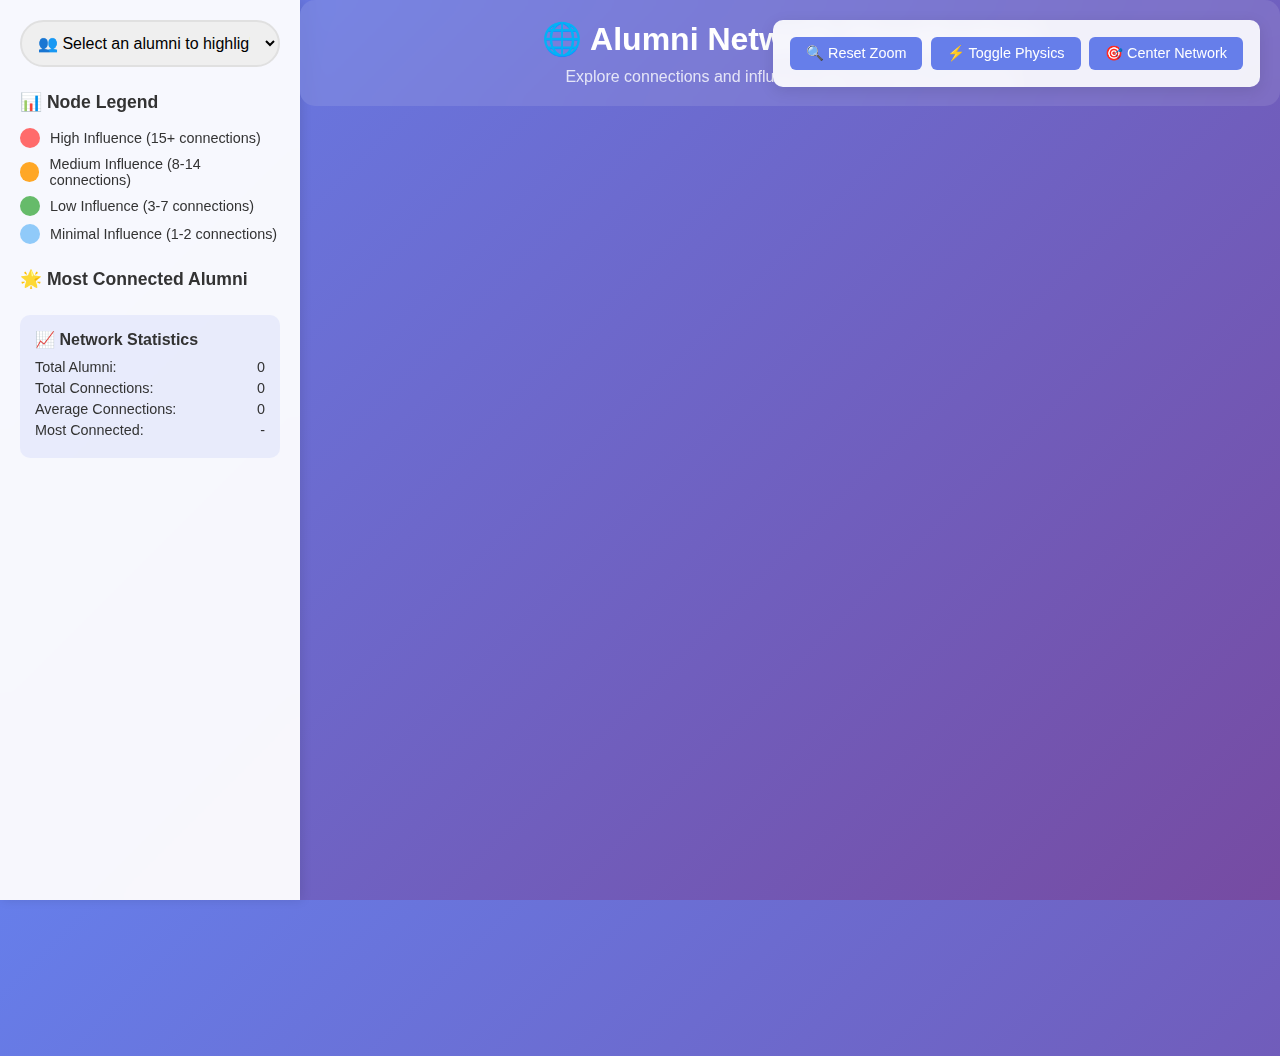
<file: network-visualization.html>
<!DOCTYPE html>
<html lang="en">
<head>
    <meta charset="UTF-8">
    <meta name="viewport" content="width=device-width, initial-scale=1.0">
    <title>Alumni Network Visualization</title>
    <script src="https://d3js.org/d3.v7.min.js"></script>
    <style>
        * {
            margin: 0;
            padding: 0;
            box-sizing: border-box;
        }

        body {
            font-family: 'Segoe UI', Tahoma, Geneva, Verdana, sans-serif;
            background: linear-gradient(135deg, #667eea 0%, #764ba2 100%);
            color: #333;
            overflow: hidden;
        }

        .container {
            display: flex;
            height: 100vh;
        }

        .sidebar {
            width: 300px;
            background: rgba(255, 255, 255, 0.95);
            backdrop-filter: blur(10px);
            padding: 20px;
            overflow-y: auto;
            box-shadow: 2px 0 10px rgba(0,0,0,0.1);
        }

        .main-content {
            flex: 1;
            position: relative;
        }

        .header {
            text-align: center;
            margin-bottom: 30px;
            padding: 20px;
            background: rgba(255, 255, 255, 0.1);
            backdrop-filter: blur(10px);
            border-radius: 15px;
        }

        .header h1 {
            color: white;
            font-size: 2rem;
            margin-bottom: 10px;
        }

        .header p {
            color: rgba(255, 255, 255, 0.8);
            font-size: 1rem;
        }

        .search-container {
            margin-bottom: 25px;
        }

        .search-input {
            width: 100%;
            padding: 12px;
            border: 2px solid #e0e0e0;
            border-radius: 25px;
            font-size: 16px;
            outline: none;
            transition: all 0.3s ease;
        }

        .search-input:focus {
            border-color: #667eea;
            box-shadow: 0 0 0 3px rgba(102, 126, 234, 0.1);
        }

        .legend {
            margin-bottom: 25px;
        }

        .legend h3 {
            color: #333;
            margin-bottom: 15px;
            font-size: 1.1rem;
        }

        .legend-item {
            display: flex;
            align-items: center;
            margin-bottom: 8px;
            font-size: 0.9rem;
        }

        .legend-color {
            width: 20px;
            height: 20px;
            border-radius: 50%;
            margin-right: 10px;
        }

        .most-connected {
            margin-bottom: 25px;
        }

        .most-connected h3 {
            color: #333;
            margin-bottom: 15px;
            font-size: 1.1rem;
        }

        .alumni-item {
            display: flex;
            align-items: center;
            padding: 8px 12px;
            margin-bottom: 5px;
            background: rgba(102, 126, 234, 0.1);
            border-radius: 8px;
            cursor: pointer;
            transition: all 0.3s ease;
        }

        .alumni-item:hover {
            background: rgba(102, 126, 234, 0.2);
            transform: translateX(5px);
        }

        .alumni-rank {
            background: #667eea;
            color: white;
            border-radius: 50%;
            width: 25px;
            height: 25px;
            display: flex;
            align-items: center;
            justify-content: center;
            font-size: 0.8rem;
            font-weight: bold;
            margin-right: 10px;
        }

        .alumni-info {
            flex: 1;
        }

        .alumni-name {
            font-weight: 600;
            color: #333;
            margin-bottom: 2px;
        }

        .alumni-connections {
            font-size: 0.8rem;
            color: #666;
        }

        .network-container {
            width: 100%;
            height: 100%;
            position: relative;
        }

        .tooltip {
            position: absolute;
            background: rgba(0, 0, 0, 0.9);
            color: white;
            padding: 10px 15px;
            border-radius: 8px;
            font-size: 14px;
            pointer-events: none;
            opacity: 0;
            transition: opacity 0.3s ease;
            z-index: 1000;
        }

        .tooltip.show {
            opacity: 1;
        }

        .controls {
            position: absolute;
            top: 20px;
            right: 20px;
            background: rgba(255, 255, 255, 0.9);
            backdrop-filter: blur(10px);
            padding: 15px;
            border-radius: 10px;
            box-shadow: 0 4px 15px rgba(0,0,0,0.1);
        }

        .control-button {
            background: #667eea;
            color: white;
            border: none;
            padding: 8px 16px;
            border-radius: 6px;
            cursor: pointer;
            margin: 2px;
            font-size: 0.9rem;
            transition: all 0.3s ease;
        }

        .control-button:hover {
            background: #5a67d8;
            transform: translateY(-2px);
        }

        .stats {
            margin-top: 20px;
            padding: 15px;
            background: rgba(102, 126, 234, 0.1);
            border-radius: 10px;
        }

        .stats h4 {
            color: #333;
            margin-bottom: 10px;
        }

        .stat-item {
            display: flex;
            justify-content: space-between;
            margin-bottom: 5px;
            font-size: 0.9rem;
        }

        /* Responsive design */
        @media (max-width: 768px) {
            .container {
                flex-direction: column;
            }
            
            .sidebar {
                width: 100%;
                height: 200px;
                order: 2;
            }
            
            .main-content {
                order: 1;
                height: calc(100vh - 200px);
            }
        }
    </style>
</head>
<body>
    <div class="container">
        <div class="sidebar">
            <div class="search-container">
                <select class="search-input" id="alumniSelect">
                    <option value="">👥 Select an alumni to highlight...</option>
                </select>
            </div>
            
            <div class="legend">
                <h3>📊 Node Legend</h3>
                <div class="legend-item">
                    <div class="legend-color" style="background: #ff6b6b;"></div>
                    <span>High Influence (15+ connections)</span>
                </div>
                <div class="legend-item">
                    <div class="legend-color" style="background: #ffa726;"></div>
                    <span>Medium Influence (8-14 connections)</span>
                </div>
                <div class="legend-item">
                    <div class="legend-color" style="background: #66bb6a;"></div>
                    <span>Low Influence (3-7 connections)</span>
                </div>
                <div class="legend-item">
                    <div class="legend-color" style="background: #90caf9;"></div>
                    <span>Minimal Influence (1-2 connections)</span>
                </div>
            </div>
            
            <div class="most-connected">
                <h3>🌟 Most Connected Alumni</h3>
                <div id="alumniRanking"></div>
            </div>
            
            <div class="stats">
                <h4>📈 Network Statistics</h4>
                <div class="stat-item">
                    <span>Total Alumni:</span>
                    <span id="totalAlumni">0</span>
                </div>
                <div class="stat-item">
                    <span>Total Connections:</span>
                    <span id="totalConnections">0</span>
                </div>
                <div class="stat-item">
                    <span>Average Connections:</span>
                    <span id="avgConnections">0</span>
                </div>
                <div class="stat-item">
                    <span>Most Connected:</span>
                    <span id="mostConnected">-</span>
                </div>
            </div>
        </div>
        
        <div class="main-content">
            <div class="header">
                <h1>🌐 Alumni Network Visualization</h1>
                <p>Explore connections and influence within the alumni community</p>
            </div>
            
            <div class="controls">
                <button class="control-button" onclick="resetZoom()">🔍 Reset Zoom</button>
                <button class="control-button" onclick="togglePhysics()">⚡ Toggle Physics</button>
                <button class="control-button" onclick="centerNetwork()">🎯 Center Network</button>
            </div>
            
            <div class="network-container" id="networkContainer"></div>
            <div class="tooltip" id="tooltip"></div>
        </div>
    </div>

    <script>
        // Global variables for alumni data
        let alumniData = { nodes: [], links: [] };
        let rawAlumniData = [];

        // Google Sheets CSV URLs (same as main app)
        const GOOGLE_SHEETS_PRIMARY_URL = 'https://docs.google.com/spreadsheets/d/e/2PACX-1vRNZd56-34Smsl9_wFik9OsErpCSN6yDjRCh-3Rbt7i2o0szFf6J8JzsaUXB_Xw0onxOcpMMhxBH-_h/pub?output=csv';
        const GOOGLE_SHEETS_ALTERNATIVE_URL = 'https://docs.google.com/spreadsheets/d/1zeUrlPCj7ZAmw1SHd8nvnYky5mCvpKZtNonb6oXfPA0/export?format=csv&gid=0';

        // Load real alumni data
        async function loadRealAlumniData() {
            try {
                console.log('🔄 Loading real alumni data...');
                
                let csvData;
                try {
                    // Try primary Google Sheets URL first
                    console.log('🌐 Trying primary Google Sheets URL...');
                    const response = await fetch(GOOGLE_SHEETS_PRIMARY_URL + '&timestamp=' + Date.now(), {
                        method: 'GET',
                        mode: 'cors',
                        headers: { 'Accept': 'text/csv' }
                    });
                    
                    if (response.ok) {
                        csvData = await response.text();
                        
                        // Check if we got HTML instead of CSV
                        if (csvData.includes('<HTML>') || csvData.includes('<html>') || csvData.includes('Temporary Redirect')) {
                            throw new Error('Got HTML instead of CSV from primary URL');
                        }
                        console.log('✅ Primary Google Sheets data loaded');
                    } else {
                        throw new Error(`Primary URL failed: ${response.status}`);
                    }
                } catch (error) {
                    console.warn('⚠️ Primary Google Sheets failed, trying alternative URL:', error);
                    try {
                        // Try alternative Google Sheets URL
                        const altResponse = await fetch(GOOGLE_SHEETS_ALTERNATIVE_URL, {
                            method: 'GET',
                            mode: 'cors'
                        });
                        
                        if (altResponse.ok) {
                            csvData = await altResponse.text();
                            if (!csvData.includes('<HTML>') && !csvData.includes('<html>')) {
                                console.log('✅ Alternative Google Sheets data loaded');
                            } else {
                                throw new Error('Alternative URL also returned HTML');
                            }
                        } else {
                            throw new Error(`Alternative URL failed: ${altResponse.status}`);
                        }
                    } catch (altError) {
                        console.warn('⚠️ Alternative Google Sheets also failed, trying local CSV files:', altError);
                        try {
                            // Try test CSV first
                            console.log('🧪 Trying test CSV file...');
                            const testResponse = await fetch('./data/test-alumni.csv?t=' + Date.now());
                            if (testResponse.ok) {
                                csvData = await testResponse.text();
                                console.log('✅ Test CSV data loaded');
                            } else {
                                // Try main alumni CSV file
                                console.log('📊 Trying main alumni CSV file...');
                                const fallbackResponse = await fetch('./data/alumni.csv?t=' + Date.now());
                                if (!fallbackResponse.ok) throw new Error('Local CSV not found');
                                csvData = await fallbackResponse.text();
                                console.log('✅ Main alumni CSV data loaded');
                            }
                        } catch (csvError) {
                            console.warn('⚠️ All data sources failed, using fallback data:', csvError);
                            createFallbackData();
                            return;
                        }
                    }
                }

                // Parse CSV data
                rawAlumniData = parseCSV(csvData);
                console.log(`📊 Parsed ${rawAlumniData.length} alumni records`);
                
                // Debug: Show first few names
                if (rawAlumniData.length > 0) {
                    console.log('👥 First few alumni names:', rawAlumniData.slice(0, 5).map(a => a.name));
                    console.log('📋 Sample alumni data:', rawAlumniData.slice(0, 2));
                } else {
                    console.error('🚨 No alumni data was parsed from CSV!');
                    console.log('📄 Raw CSV data sample:', csvData.substring(0, 500));
                }

                if (rawAlumniData.length === 0) {
                    console.warn('⚠️ No valid alumni data found, using fallback');
                    createFallbackData();
                    return;
                }

                console.log('✅ Real alumni data loaded successfully - proceeding with network generation');

                // Convert to network format
                generateNetworkData();
                
                // Populate alumni dropdown
                populateAlumniDropdown();
                
                // Initialize network visualization
                initNetwork();
                
            } catch (error) {
                console.error('❌ Failed to load alumni data:', error);
                createFallbackData();
            }
        }

        // Parse CSV data (improved method)
        function parseCSV(csvText) {
            try {
                console.log('🔄 Parsing CSV data...');
                console.log('📄 CSV length:', csvText.length, 'characters');
                console.log('📄 First 200 chars:', csvText.substring(0, 200));
                
                const lines = csvText.trim().split('\n');
                if (lines.length < 2) {
                    console.warn('⚠️ CSV has insufficient data');
                    return [];
                }

                const headers = parseCSVLine(lines[0]);
                console.log('📋 CSV Headers:', headers);
                
                // Check for photo-related headers
                const photoHeaders = headers.filter(h => 
                    h.toLowerCase().includes('photo') || 
                    h.toLowerCase().includes('image') || 
                    h.toLowerCase().includes('picture') ||
                    h.toLowerCase().includes('avatar')
                );
                if (photoHeaders.length > 0) {
                    console.log('📸 Found photo-related headers:', photoHeaders);
                } else {
                    console.log('⚠️ No photo-related headers found in CSV');
                }
                
                const alumni = [];
                for (let i = 1; i < lines.length; i++) {
                    try {
                        const values = parseCSVLine(lines[i]);
                        if (values.length < 3) continue; // Skip rows with too few columns
                        
                        const alumniData = {};
                        headers.forEach((header, index) => {
                            alumniData[header] = values[index] ? values[index].trim() : '';
                        });

                        // Convert to standardized format
                        const standardized = convertToStandardFormat(alumniData);
                        if (standardized.name && standardized.name !== 'Anonymous' && standardized.name.trim() !== '') {
                            alumni.push(standardized);
                        }
                    } catch (rowError) {
                        console.warn(`⚠️ Error parsing row ${i}:`, rowError);
                    }
                }
                
                console.log(`📊 Successfully parsed ${alumni.length} valid alumni`);
                return alumni;
            } catch (error) {
                console.error('❌ Error parsing CSV:', error);
                return [];
            }
        }

        // Parse CSV line handling quoted fields
        function parseCSVLine(line) {
            const result = [];
            let current = '';
            let inQuotes = false;
            
            for (let i = 0; i < line.length; i++) {
                const char = line[i];
                
                if (char === '"') {
                    inQuotes = !inQuotes;
                } else if (char === ',' && !inQuotes) {
                    result.push(current.trim());
                    current = '';
                } else {
                    current += char;
                }
            }
            
            result.push(current.trim());
            return result.map(field => field.replace(/^"|"$/g, '')); // Remove surrounding quotes
        }

        // Convert raw data to standardized format
        function convertToStandardFormat(rawAlumni) {
            // Try multiple possible name fields
            const nameFields = ['name', 'Name', 'full_name', 'Full Name', 'Full name', 'FullName', 'fullName'];
            const firstNameFields = ['first_name', 'First Name', 'firstName', 'first'];
            const lastNameFields = ['last_name', 'Last Name', 'lastName', 'last'];
            
            let name = '';
            
            // Try full name fields first
            for (const field of nameFields) {
                if (rawAlumni[field] && rawAlumni[field].trim()) {
                    name = rawAlumni[field].trim();
                    break;
                }
            }
            
            // If no full name, try combining first + last
            if (!name) {
                const firstName = firstNameFields.find(f => rawAlumni[f]) ? rawAlumni[firstNameFields.find(f => rawAlumni[f])].trim() : '';
                const lastName = lastNameFields.find(f => rawAlumni[f]) ? rawAlumni[lastNameFields.find(f => rawAlumni[f])].trim() : '';
                if (firstName || lastName) {
                    name = `${firstName} ${lastName}`.trim();
                }
            }

            // Get other fields with multiple possible names
            const degreeFields = ['degree', 'Degree', 'field_of_study', 'Field of Study', 'major', 'Major', 'study_field'];
            const classFields = ['class', 'Class', 'graduation_year', 'Graduation Year', 'year', 'Year'];
            const industryFields = ['industry', 'Industry', 'current_industry', 'Current Industry', 'sector'];
            const attendingFields = ['attending', 'Attending', 'summit_2025', 'Summit 2025', 'will_attend'];

            const degree = degreeFields.find(f => rawAlumni[f]) ? rawAlumni[degreeFields.find(f => rawAlumni[f])].trim() : '';
            const classYear = classFields.find(f => rawAlumni[f]) ? rawAlumni[classFields.find(f => rawAlumni[f])].trim() : '';
            const industry = industryFields.find(f => rawAlumni[f]) ? rawAlumni[industryFields.find(f => rawAlumni[f])].trim() : '';
            const attendingValue = attendingFields.find(f => rawAlumni[f]) ? rawAlumni[attendingFields.find(f => rawAlumni[f])] : '';
            const attending = attendingValue === 'Yes' || attendingValue === 'yes' || attendingValue === 'TRUE' || attendingValue === true;

            // Get photo field
            const photoFields = ['photo', 'Photo', 'image', 'Image', 'picture', 'Picture', 'avatar', 'profile_pic', 'profile_image'];
            const photo = photoFields.find(f => rawAlumni[f]) ? rawAlumni[photoFields.find(f => rawAlumni[f])].trim() : '';

            const result = {
                name: name || 'Anonymous',
                class: classYear,
                degree: degree,
                industry: industry,
                attending: attending,
                company: rawAlumni.company || rawAlumni.Company || rawAlumni.current_company || '',
                position: rawAlumni.position || rawAlumni.Position || rawAlumni.job_title || '',
                location: rawAlumni.location || rawAlumni.Location || rawAlumni.city || '',
                photo: photo
            };
            
            // Debug: Log the conversion for the first few entries
            if (Math.random() < 0.1) { // Log ~10% of conversions to avoid spam
                console.log('🔄 Converting raw alumni:', rawAlumni);
                console.log('➡️ To standardized format:', result);
                if (photo) {
                    console.log('📸 Found photo URL:', photo);
                }
            }
            
            return result;
        }

        // Create fallback data if real data fails
        function createFallbackData() {
            console.log('🚨 WARNING: Using fallback data because real data failed to load!');
            console.log('🚨 This means you are seeing demo names, not real alumni data');
            rawAlumniData = [
                { name: "DEMO: Sarah Chen", class: "2020", degree: "Computer Science", industry: "Tech", attending: true },
                { name: "DEMO: Michael Rodriguez", class: "2020", degree: "Computer Science", industry: "Tech", attending: true },
                { name: "DEMO: Emily Johnson", class: "2019", degree: "Business Administration", industry: "Finance", attending: false },
                { name: "DEMO: David Kim", class: "2019", degree: "Business Administration", industry: "Consulting", attending: true },
                { name: "DEMO: Jessica Williams", class: "2021", degree: "Engineering", industry: "Manufacturing", attending: true }
            ];
            
            // Convert to network format
            generateNetworkData();
            
            // Populate alumni dropdown
            populateAlumniDropdown();
            
            // Initialize network visualization
            initNetwork();
        }

        // Generate network connections based on alumni data
        function generateNetworkData() {
            console.log(`🔄 Converting ${rawAlumniData.length} alumni to network nodes...`);
            
            // Convert alumni to nodes
            alumniData.nodes = rawAlumniData.map((alumni, index) => ({
                id: `alumni_${index}`,
                name: alumni.name,
                class: alumni.class,
                degree: alumni.degree,
                industry: alumni.industry,
                company: alumni.company,
                position: alumni.position,
                location: alumni.location,
                attending: alumni.attending,
                photo: alumni.photo || alumni.image || alumni.picture || '',
                rawData: alumni // Keep reference to original data
            }));
            
            console.log(`✅ Created ${alumniData.nodes.length} nodes with names:`, alumniData.nodes.slice(0, 5).map(n => n.name));

            // Generate connections based on degree and class
            alumniData.links = [];
            
            for (let i = 0; i < alumniData.nodes.length; i++) {
                for (let j = i + 1; j < alumniData.nodes.length; j++) {
                    const nodeA = alumniData.nodes[i];
                    const nodeB = alumniData.nodes[j];
                    
                    let shouldConnect = false;
                    let connectionType = 'friendship';
                    
                    // Same degree - high chance of connection
                    if (nodeA.degree === nodeB.degree) {
                        shouldConnect = Math.random() < 0.7; // 70% chance
                        connectionType = 'professional';
                    }
                    // Same class - medium chance of connection
                    else if (nodeA.class === nodeB.class) {
                        shouldConnect = Math.random() < 0.5; // 50% chance
                        connectionType = 'cohort';
                    }
                    // Different degree and class - low chance
                    else {
                        shouldConnect = Math.random() < 0.15; // 15% chance
                        connectionType = 'friendship';
                    }
                    
                    if (shouldConnect) {
                        alumniData.links.push({
                            source: nodeA.id,
                            target: nodeB.id,
                            type: connectionType
                        });
                    }
                }
            }

            console.log(`🔗 Generated ${alumniData.links.length} connections between ${alumniData.nodes.length} alumni`);
        }

        // Populate the alumni dropdown
        function populateAlumniDropdown() {
            const select = document.getElementById('alumniSelect');
            select.innerHTML = '<option value="">👥 Select an alumni to highlight...</option>';
            
            // Sort alumni by name
            const sortedAlumni = [...alumniData.nodes].sort((a, b) => a.name.localeCompare(b.name));
            
            sortedAlumni.forEach(alumni => {
                const option = document.createElement('option');
                option.value = alumni.id;
                option.textContent = `${alumni.name} (${alumni.class}, ${alumni.degree})`;
                select.appendChild(option);
            });
        }



        // Network visualization variables
        let svg, simulation, nodes, links, tooltip;
        let width, height;
        let physicsEnabled = true;
        let selectedNode = null;

        // Initialize the network visualization
        function initNetwork() {
            // Set up dimensions
            const container = d3.select("#networkContainer");
            const containerRect = container.node().getBoundingClientRect();
            width = containerRect.width;
            height = containerRect.height;

            // Create SVG
            svg = container.append("svg")
                .attr("width", width)
                .attr("height", height);

            // Add zoom behavior
            const zoom = d3.zoom()
                .scaleExtent([0.1, 4])
                .on("zoom", (event) => {
                    svg.select("g").attr("transform", event.transform);
                });

            svg.call(zoom);

            // Create main group for zooming
            const g = svg.append("g");

            // Create tooltip
            tooltip = d3.select("#tooltip");

            // Process data and calculate centrality
            processNetworkData();

            // Create force simulation
            simulation = d3.forceSimulation(alumniData.nodes)
                .force("link", d3.forceLink(alumniData.links).id(d => d.id).distance(80))
                .force("charge", d3.forceManyBody().strength(-300))
                .force("center", d3.forceCenter(width / 2, height / 2))
                .force("collision", d3.forceCollide().radius(d => getNodeRadius(d) + 5));

            // Create links
            const link = g.append("g")
                .selectAll("line")
                .data(alumniData.links)
                .join("line")
                .attr("stroke", "#999")
                .attr("stroke-opacity", 0.6)
                .attr("stroke-width", d => getLinkWidth(d));

            // Create nodes with profile images (simplified)
            const node = g.append("g")
                .selectAll("g")
                .data(alumniData.nodes)
                .join("g")
                .style("cursor", "pointer")
                .call(d3.drag()
                    .on("start", dragStarted)
                    .on("drag", dragged)
                    .on("end", dragEnded));

            // Add background circles first
            node.append("circle")
                .attr("r", d => getNodeRadius(d))
                .attr("fill", d => getNodeColor(d))
                .attr("stroke", "#fff")
                .attr("stroke-width", 2);

            // Add text labels on circles (fallback)
            node.append("text")
                .attr("text-anchor", "middle")
                .attr("dy", "0.35em")
                .attr("font-size", "10px")
                .attr("font-weight", "bold")
                .attr("fill", "white")
                .text(d => {
                    const names = d.name.split(' ');
                    return names.map(n => n[0]).join('').substring(0, 2).toUpperCase();
                });

            // Try to add real images on top of circles
            node.each(function(d) {
                const nodeGroup = d3.select(this);
                const imageUrl = getProfileImageUrl(d);
                
                // Only try to load image if we have a real URL (not generated avatar)
                if (imageUrl && !imageUrl.includes('ui-avatars.com')) {
                    console.log(`📸 Attempting to load real image for ${d.name}: ${imageUrl}`);
                    
                    // Create a test image
                    const testImg = new Image();
                    testImg.crossOrigin = "anonymous";
                    
                    testImg.onload = function() {
                        console.log(`✅ Real image loaded for ${d.name}`);
                        
                        // Hide the text (we'll show the image instead)
                        nodeGroup.select("text").style("display", "none");
                        
                        // Add the real image
                        nodeGroup.append("image")
                            .attr("x", -getNodeRadius(d))
                            .attr("y", -getNodeRadius(d))
                            .attr("width", getNodeRadius(d) * 2)
                            .attr("height", getNodeRadius(d) * 2)
                            .attr("href", imageUrl)
                            .style("border-radius", "50%");
                    };
                    
                    testImg.onerror = function() {
                        console.log(`❌ Real image failed for ${d.name}, keeping initials`);
                        // Keep the circle and initials as fallback
                    };
                    
                    testImg.src = imageUrl;
                } else {
                    console.log(`🎨 Using initials for ${d.name} (no real image URL)`);
                }
            });



            // Add labels
            const label = g.append("g")
                .selectAll("text")
                .data(alumniData.nodes)
                .join("text")
                .text(d => d.name)
                .attr("font-size", "12px")
                .attr("font-weight", "bold")
                .attr("fill", "#333")
                .attr("text-anchor", "middle")
                .attr("dy", -15)
                .style("pointer-events", "none");

            // Store references
            links = link;
            nodes = node;

            // Add event listeners
            node.on("mouseover", showTooltip)
                .on("mouseout", hideTooltip)
                .on("click", selectNode);

            // Update positions on simulation tick
            simulation.on("tick", () => {
                link
                    .attr("x1", d => d.source.x)
                    .attr("y1", d => d.source.y)
                    .attr("x2", d => d.target.x)
                    .attr("y2", d => d.target.y);

                node
                    .attr("transform", d => `translate(${d.x},${d.y})`);

                // Update clipping paths positions
                defs.selectAll("clipPath circle")
                    .attr("cx", d => d.x)
                    .attr("cy", d => d.y);

                label
                    .attr("x", d => d.x)
                    .attr("y", d => d.y);
            });

            // Initialize UI
            updateSidebar();
            setupSearch();
        }

        // Process network data and calculate centrality
        function processNetworkData() {
            // Calculate degree centrality for each node
            alumniData.nodes.forEach(node => {
                node.connections = alumniData.links.filter(link => 
                    link.source === node.id || link.target === node.id
                ).length;
                node.centrality = node.connections;
            });

            // Sort nodes by centrality
            alumniData.nodes.sort((a, b) => b.centrality - a.centrality);
        }

        // Get node radius based on centrality
        function getNodeRadius(node) {
            const baseRadius = 8;
            const maxRadius = 25;
            const maxConnections = Math.max(...alumniData.nodes.map(n => n.connections));
            return baseRadius + (node.connections / maxConnections) * (maxRadius - baseRadius);
        }

        // Get node color based on influence level
        function getNodeColor(node) {
            if (node.connections >= 15) return "#ff6b6b"; // High influence
            if (node.connections >= 8) return "#ffa726";  // Medium influence
            if (node.connections >= 3) return "#66bb6a";  // Low influence
            return "#90caf9"; // Minimal influence
        }

        // Get link width based on connection type
        function getLinkWidth(link) {
            const widths = {
                professional: 3,
                cohort: 2,
                friendship: 1.5
            };
            return widths[link.type] || 1;
        }

        // Get profile image URL for alumni
        function getProfileImageUrl(alumni) {
            console.log(`🖼️ Getting image for ${alumni.name}:`, alumni);
            
            let imageUrl = null;
            
            // Try to get image from alumni data
            if (alumni.rawData && alumni.rawData.photo) {
                console.log(`✅ Found photo in rawData: ${alumni.rawData.photo}`);
                imageUrl = alumni.rawData.photo;
            }
            // Try direct photo field
            else if (alumni.photo && alumni.photo.trim()) {
                console.log(`✅ Found direct photo: ${alumni.photo}`);
                imageUrl = alumni.photo.trim();
            }
            // Try common image field names
            else {
                const imageFields = ['photo', 'image', 'picture', 'avatar', 'profile_pic', 'profile_image', 'Photo', 'Image'];
                for (const field of imageFields) {
                    if (alumni[field] && alumni[field].trim()) {
                        console.log(`✅ Found image in field ${field}: ${alumni[field]}`);
                        imageUrl = alumni[field].trim();
                        break;
                    }
                }
            }
            
            if (imageUrl) {
                // Try to fix common URL issues before returning
                imageUrl = fixImageUrl(imageUrl);
                console.log(`🔧 Processed image URL: ${imageUrl}`);
                return imageUrl;
            }
            
            console.log(`⚠️ No photo found for ${alumni.name}, using generated avatar`);
            
            // Generate avatar using UI Avatars service as fallback
            const name = alumni.name || 'Anonymous';
            const color = getNodeColor(alumni).replace('#', '');
            
            return `https://ui-avatars.com/api/?name=${encodeURIComponent(name)}&size=128&background=${color}&color=fff&bold=true`;
        }

        // Fix common image URL issues
        function fixImageUrl(url) {
            if (!url) return url;
            
            // Fix Google Drive URLs
            if (url.includes('drive.google.com/file/d/')) {
                const fileIdMatch = url.match(/\/d\/([a-zA-Z0-9-_]+)/);
                if (fileIdMatch) {
                    return `https://drive.google.com/uc?export=view&id=${fileIdMatch[1]}`;
                }
            }
            
            // Fix Dropbox URLs
            if (url.includes('dropbox.com') && !url.includes('?raw=1')) {
                return url.replace('?dl=0', '?raw=1').replace('?dl=1', '?raw=1');
            }
            
            return url;
        }

        // Try alternative image loading methods
        function tryAlternativeImageLoading(nodeGroup, d, originalUrl) {
            const alternatives = [
                // Try with CORS proxy
                `https://api.allorigins.win/raw?url=${encodeURIComponent(originalUrl)}`,
                // Try with different CORS proxy
                `https://cors-anywhere.herokuapp.com/${originalUrl}`,
                // Try direct URL without CORS (might work in some cases)
                originalUrl
            ];
            
            let attemptIndex = 0;
            
            function tryNextAlternative() {
                if (attemptIndex >= alternatives.length) {
                    // All alternatives failed, use generated avatar
                    console.log(`🎨 All alternatives failed for ${d.name}, using generated avatar`);
                    createGeneratedAvatar(nodeGroup, d);
                    return;
                }
                
                const altUrl = alternatives[attemptIndex];
                console.log(`🔄 Trying alternative ${attemptIndex + 1} for ${d.name}: ${altUrl}`);
                
                const img = new Image();
                img.onload = function() {
                    console.log(`✅ Alternative ${attemptIndex + 1} worked for ${d.name}`);
                    nodeGroup.append("image")
                        .attr("x", -getNodeRadius(d))
                        .attr("y", -getNodeRadius(d))
                        .attr("width", getNodeRadius(d) * 2)
                        .attr("height", getNodeRadius(d) * 2)
                        .attr("href", altUrl)
                        .attr("clip-path", `url(#clip-${d.id})`);
                };
                
                img.onerror = function() {
                    console.log(`❌ Alternative ${attemptIndex + 1} failed for ${d.name}`);
                    attemptIndex++;
                    setTimeout(tryNextAlternative, 100); // Small delay between attempts
                };
                
                img.src = altUrl;
            }
            
            tryNextAlternative();
        }

        // Create generated avatar as final fallback
        function createGeneratedAvatar(nodeGroup, d) {
            const name = d.name || 'Anonymous';
            const color = getNodeColor(d).replace('#', '');
            const avatarUrl = `https://ui-avatars.com/api/?name=${encodeURIComponent(name)}&size=128&background=${color}&color=fff&bold=true`;
            
            console.log(`🎨 Creating generated avatar for ${d.name}: ${avatarUrl}`);
            
            // Test the generated avatar URL
            const img = new Image();
            img.onload = function() {
                nodeGroup.append("image")
                    .attr("x", -getNodeRadius(d))
                    .attr("y", -getNodeRadius(d))
                    .attr("width", getNodeRadius(d) * 2)
                    .attr("height", getNodeRadius(d) * 2)
                    .attr("href", avatarUrl)
                    .attr("clip-path", `url(#clip-${d.id})`);
            };
            
            img.onerror = function() {
                // If even the generated avatar fails, create a colored circle
                console.log(`❌ Generated avatar failed for ${d.name}, using colored circle`);
                nodeGroup.append("circle")
                    .attr("r", getNodeRadius(d))
                    .attr("fill", getNodeColor(d))
                    .attr("stroke", "#fff")
                    .attr("stroke-width", 2);
            };
            
            img.src = avatarUrl;
        }

        // Drag functions
        function dragStarted(event, d) {
            if (!event.active) simulation.alphaTarget(0.3).restart();
            d.fx = d.x;
            d.fy = d.y;
        }

        function dragged(event, d) {
            d.fx = event.x;
            d.fy = event.y;
        }

        function dragEnded(event, d) {
            if (!event.active) simulation.alphaTarget(0);
            d.fx = null;
            d.fy = null;
        }

        // Tooltip functions
        function showTooltip(event, d) {
            const connectedNodes = getConnectedNodes(d);
            const attendingStatus = d.attending ? '✅ Attending Summit' : '❌ Not Attending';
            tooltip
                .style("left", (event.pageX + 10) + "px")
                .style("top", (event.pageY - 10) + "px")
                .html(`
                    <strong>${d.name}</strong><br>
                    ${d.class ? `Class of ${d.class}<br>` : ''}
                    ${d.degree ? `${d.degree}<br>` : ''}
                    ${d.industry ? `Industry: ${d.industry}<br>` : ''}
                    ${d.company ? `Company: ${d.company}<br>` : ''}
                    ${d.position ? `Position: ${d.position}<br>` : ''}
                    ${d.location ? `Location: ${d.location}<br>` : ''}
                    ${attendingStatus}<br>
                    <strong>${d.connections} connections</strong><br>
                    <em>Connected to: ${connectedNodes.slice(0, 3).map(n => n.name).join(', ')}${connectedNodes.length > 3 ? '...' : ''}</em>
                `)
                .classed("show", true);
        }

        function hideTooltip() {
            tooltip.classed("show", false);
        }

        // Get connected nodes
        function getConnectedNodes(node) {
            const connected = [];
            alumniData.links.forEach(link => {
                if (link.source.id === node.id) connected.push(link.target);
                if (link.target.id === node.id) connected.push(link.source);
            });
            return connected;
        }

        // Select node and show ONLY their connections (isolated view)
        function selectNode(event, d) {
            selectedNode = d;
            console.log(`🎯 Isolating connections for: ${d.name}`);
            console.log(`🎬 Starting re-animation sequence...`);
            
            // Get connected node IDs
            const connectedNodeIds = new Set([d.id]); // Include the selected node itself
            const relevantLinks = [];
            
            // Find all connections to/from this node
            alumniData.links.forEach(link => {
                if (link.source.id === d.id || link.target.id === d.id) {
                    connectedNodeIds.add(link.source.id);
                    connectedNodeIds.add(link.target.id);
                    relevantLinks.push(link);
                }
            });
            
            console.log(`🔗 Found ${relevantLinks.length} connections to ${connectedNodeIds.size - 1} other alumni`);
            
            // STEP 1: Reset all elements to center position and hide them
            const centerX = svg.attr("width") / 2 || 400;
            const centerY = svg.attr("height") / 2 || 300;
            
            // Reset ALL nodes to center (including ones we won't show)
            nodes
                .attr("transform", `translate(${centerX}, ${centerY})`)
                .attr("opacity", 0);
            
            // Reset ALL links to center
            links
                .attr("x1", centerX).attr("y1", centerY)
                .attr("x2", centerX).attr("y2", centerY)
                .attr("opacity", 0);
            
            // Hide all labels
            svg.selectAll("text").attr("opacity", 0);
            
            // STEP 2: Restart simulation to get fresh positions
            simulation.alpha(0.8).restart();
            
            // STEP 3: After a brief pause, animate elements to their final positions
            setTimeout(() => {
                console.log(`✨ Starting animated reveal for ${connectedNodeIds.size} connected nodes...`);
                
                // Animate connected nodes with staggered timing
                const connectedNodesArray = nodes.filter(node => connectedNodeIds.has(node.id));
                
                connectedNodesArray
                    .transition()
                    .duration(1000)
                    .delay((node, i) => i * 80) // Staggered animation every 80ms
                    .ease(d3.easeBackOut.overshoot(1.2))
                    .attr("transform", node => `translate(${node.x}, ${node.y})`)
                    .attr("opacity", 1);
                
                // Animate relevant links after nodes start moving
                setTimeout(() => {
                    links.filter(link => 
                        connectedNodeIds.has(link.source.id) && connectedNodeIds.has(link.target.id)
                    )
                    .transition()
                    .duration(800)
                    .delay((link, i) => i * 50)
                    .ease(d3.easeQuadOut)
                    .attr("x1", link => link.source.x)
                    .attr("y1", link => link.source.y)
                    .attr("x2", link => link.target.x)
                    .attr("y2", link => link.target.y)
                    .attr("opacity", 0.8);
                }, 300);
                
                // Animate labels after nodes
                setTimeout(() => {
                    svg.selectAll("text")
                        .filter(node => connectedNodeIds.has(node.id))
                        .transition()
                        .duration(600)
                        .delay((node, i) => i * 40)
                        .ease(d3.easeQuadOut)
                        .attr("opacity", 1);
                }, 500);
                
                // Apply final styling after animation completes
                setTimeout(() => {
                    // Update border thickness for selected node
                    nodes.selectAll("circle")
                        .attr("stroke-width", function() {
                            const nodeData = d3.select(this.parentNode).datum();
                            return nodeData.id === d.id ? 5 : 3;
                        });
                    
                    // Update dropdown selection
                    document.getElementById("alumniSelect").value = d.id;
                    
                    // Show notification
                    const connectedCount = connectedNodeIds.size - 1;
                    showIsolationNotification(d.name, connectedCount);
                    
                    console.log(`🎉 Re-animation complete!`);
                }, 1200);
                
            }, 150); // Small delay to let simulation initialize
        }

        // Reset selection - show all nodes and links
        function resetSelection() {
            selectedNode = null;
            console.log(`🔄 Resetting to show all nodes with animation...`);
            
            // STEP 1: Hide everything first
            nodes.attr("opacity", 0);
            links.attr("opacity", 0);
            svg.selectAll("text").attr("opacity", 0);
            
            // STEP 2: Restart simulation for fresh positioning
            simulation.alpha(0.6).restart();
            
            // STEP 3: Animate all nodes back in with staggered timing
            setTimeout(() => {
                console.log(`✨ Animating all ${alumniData.nodes.length} nodes back in...`);
                
                // Animate all nodes
                nodes
                    .transition()
                    .duration(800)
                    .delay((d, i) => i * 30) // Faster stagger for more nodes
                    .ease(d3.easeBackOut)
                    .attr("opacity", 1);
                
                // Animate all links
                setTimeout(() => {
                    links
                        .transition()
                        .duration(600)
                        .delay((d, i) => i * 10)
                        .ease(d3.easeQuadOut)
                        .attr("opacity", 0.6);
                }, 200);
                
                // Animate all labels
                setTimeout(() => {
                    svg.selectAll("text")
                        .transition()
                        .duration(500)
                        .delay((d, i) => i * 20)
                        .ease(d3.easeQuadOut)
                        .attr("opacity", 1);
                }, 400);
                
                // Apply final styling
                setTimeout(() => {
                    // Reset border thickness
                    nodes.selectAll("circle").attr("stroke-width", 3);
                    
                    // Reset dropdown
                    document.getElementById("alumniSelect").value = "";
                    
                    console.log(`🎉 Reset animation complete!`);
                }, 1000);
                
            }, 100);
        }

        // Show isolation notification
        function showIsolationNotification(name, connectionCount) {
            // Create notification element if it doesn't exist
            let notification = document.getElementById('isolationNotification');
            if (!notification) {
                notification = document.createElement('div');
                notification.id = 'isolationNotification';
                notification.style.cssText = `
                    position: fixed;
                    top: 20px;
                    right: 20px;
                    background: rgba(102, 126, 234, 0.9);
                    color: white;
                    padding: 12px 20px;
                    border-radius: 8px;
                    font-size: 14px;
                    font-weight: 600;
                    box-shadow: 0 4px 12px rgba(0,0,0,0.2);
                    z-index: 1000;
                    transition: all 0.3s ease;
                    backdrop-filter: blur(10px);
                `;
                document.body.appendChild(notification);
            }
            
            notification.innerHTML = `🎯 <strong>${name}</strong><br>Connected to ${connectionCount} alumni`;
            notification.style.opacity = '1';
            notification.style.transform = 'translateY(0)';
            
            // Auto-hide after 3 seconds
            setTimeout(() => {
                if (notification) {
                    notification.style.opacity = '0';
                    notification.style.transform = 'translateY(-20px)';
                }
            }, 3000);
        }

        // Update sidebar with rankings and stats
        function updateSidebar() {
            // Update rankings
            const ranking = d3.select("#alumniRanking");
            ranking.selectAll(".alumni-item").remove();

            const topAlumni = alumniData.nodes.slice(0, 10);
            ranking.selectAll(".alumni-item")
                .data(topAlumni)
                .join("div")
                .attr("class", "alumni-item")
                .html((d, i) => `
                    <div class="alumni-rank">${i + 1}</div>
                    <div class="alumni-info">
                        <div class="alumni-name">${d.name}</div>
                        <div class="alumni-connections">${d.connections} connections</div>
                    </div>
                `)
                .on("click", (event, d) => {
                    selectNode(event, d);
                    // Center the view on selected node
                    const transform = d3.zoomIdentity
                        .translate(width / 2 - d.x, height / 2 - d.y)
                        .scale(1.5);
                    svg.transition().duration(750).call(
                        d3.zoom().transform, transform
                    );
                });

            // Update stats
            const totalConnections = alumniData.links.length;
            const avgConnections = (totalConnections * 2 / alumniData.nodes.length).toFixed(1);
            const mostConnected = alumniData.nodes[0];

            document.getElementById("totalAlumni").textContent = alumniData.nodes.length;
            document.getElementById("totalConnections").textContent = totalConnections;
            document.getElementById("avgConnections").textContent = avgConnections;
            document.getElementById("mostConnected").textContent = mostConnected.name;
        }

        // Setup search functionality
        function setupSearch() {
            const alumniSelect = document.getElementById("alumniSelect");
            alumniSelect.addEventListener("change", (e) => {
                const selectedId = e.target.value;
                
                if (selectedId === "") {
                    resetSelection();
                    return;
                }

                const selectedNode = alumniData.nodes.find(node => node.id === selectedId);
                if (selectedNode) {
                    selectNode(e, selectedNode);
                    
                    // Center the view on selected node
                    const transform = d3.zoomIdentity
                        .translate(width / 2 - selectedNode.x, height / 2 - selectedNode.y)
                        .scale(1.5);
                    svg.transition().duration(750).call(
                        d3.zoom().transform, transform
                    );
                }
            });
        }

        // Control functions
        function resetZoom() {
            svg.transition().duration(750).call(
                d3.zoom().transform,
                d3.zoomIdentity
            );
        }

        function togglePhysics() {
            physicsEnabled = !physicsEnabled;
            if (physicsEnabled) {
                simulation.alpha(0.3).restart();
            } else {
                simulation.stop();
            }
        }

        function centerNetwork() {
            const bounds = svg.node().getBBox();
            const fullWidth = bounds.width;
            const fullHeight = bounds.height;
            const width = +svg.attr("width");
            const height = +svg.attr("height");
            const midX = bounds.x + fullWidth / 2;
            const midY = bounds.y + fullHeight / 2;
            const scale = 0.8 / Math.max(fullWidth / width, fullHeight / height);
            const translate = [width / 2 - scale * midX, height / 2 - scale * midY];

            svg.transition().duration(750).call(
                d3.zoom().transform,
                d3.zoomIdentity.translate(translate[0], translate[1]).scale(scale)
            );
        }

        // Handle window resize
        window.addEventListener("resize", () => {
            const container = d3.select("#networkContainer");
            const containerRect = container.node().getBoundingClientRect();
            width = containerRect.width;
            height = containerRect.height;
            
            svg.attr("width", width).attr("height", height);
            simulation.force("center", d3.forceCenter(width / 2, height / 2));
            simulation.alpha(0.3).restart();
        });

        // Initialize when page loads
        document.addEventListener("DOMContentLoaded", loadRealAlumniData);

        // Click outside to reset selection
        document.addEventListener("click", (e) => {
            if (!e.target.closest("#networkContainer") && !e.target.closest(".alumni-item")) {
                resetSelection();
            }
        });
    </script>
</body>
</html>
</file>
